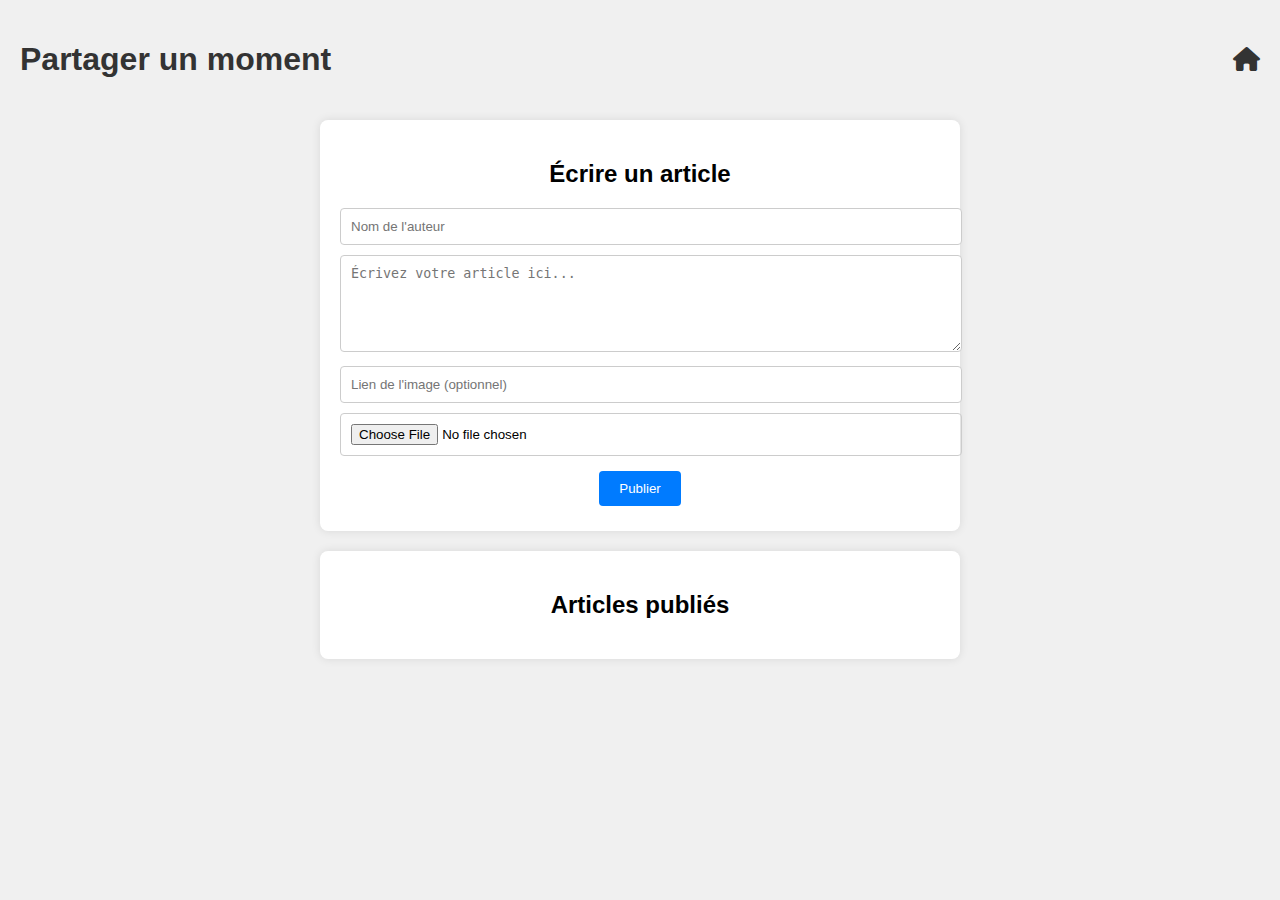
<file: défi 40min/write.html>
<!DOCTYPE html>
<html lang="fr">
<head>
    <meta charset="UTF-8">
    <meta name="viewport" content="width=device-width, initial-scale=1.0">
    <title>Partager un moment</title>
    <link rel="stylesheet" href="https://cdnjs.cloudflare.com/ajax/libs/font-awesome/6.0.0-beta3/css/all.min.css">
    <style>
        body {
            font-family: Arial, sans-serif;
            background-color: #f0f0f0;
            margin: 0;
            padding: 20px;
            text-align: center;
        }

        header {
            display: flex;
            justify-content: space-between;
            align-items: center;
            margin-bottom: 20px;
        }

        h1 {
            color: #333;
            animation: blink 1s infinite;
        }

        .home-icon {
            font-size: 24px;
            color: #333;
            text-decoration: none;
        }

        .article-form, .articles-list {
            background-color: white;
            padding: 20px;
            border-radius: 8px;
            box-shadow: 0 0 10px rgba(0, 0, 0, 0.1);
            margin: 20px auto;
            width: 80%;
            max-width: 600px;
        }

        .article-form input, .article-form textarea {
            width: 100%;
            padding: 10px;
            border: 1px solid #ccc;
            border-radius: 4px;
            margin-bottom: 10px;
        }

        button {
            background-color: #007BFF;
            color: white;
            padding: 10px 20px;
            border: none;
            border-radius: 4px;
            cursor: pointer;
            margin: 5px;
            transition: transform 0.2s;
        }

        button:hover {
            background-color: #0056b3;
            transform: scale(1.1);
        }

        .article {
            background-color: #fafafa;
            padding: 10px;
            border-radius: 4px;
            margin: 10px 0;
            text-align: left;
            position: relative;
            animation: float 2s infinite;
        }

        .article img {
            max-width: 100px;
            margin-right: 10px;
            vertical-align: middle;
            animation: spin 5s linear infinite;
        }

        .article-content {
            display: inline-block;
            vertical-align: middle;
        }

        .article-author {
            font-weight: bold;
            margin-bottom: 5px;
        }

        .article-buttons {
            position: absolute;
            top: 10px;
            right: 10px;
        }

        @keyframes blink {
            0%, 100% { color: #333; }
            50% { color: #ff0000; }
        }

        @keyframes spin {
            0% { transform: rotate(0deg); }
            100% { transform: rotate(360deg); }
        }

        @keyframes float {
            0%, 100% { transform: translateY(0); }
            50% { transform: translateY(-10px); }
        }
    </style>
</head>
<body>
    <header>
        <h1>Partager un moment</h1>
        <a href="index.html" class="home-icon"><i class="fas fa-home"></i></a>
    </header>
    <main>
        <section class="article-form">
            <h2>Écrire un article</h2>
            <form id="articleForm">
                <input type="text" id="authorName" placeholder="Nom de l'auteur" required>
                <textarea id="articleContent" placeholder="Écrivez votre article ici..." rows="5" required></textarea>
                <input type="url" id="imageUrl" placeholder="Lien de l'image (optionnel)">
                <input type="file" id="imageFile" accept="image/*">
                <button type="submit">Publier</button>
            </form>
        </section>
        <section class="articles-list">
            <h2>Articles publiés</h2>
            <div id="articlesContainer"></div>
        </section>
    </main>
    <script>
        document.addEventListener('DOMContentLoaded', () => {
            const articleForm = document.getElementById('articleForm');
            const authorName = document.getElementById('authorName');
            const articleContent = document.getElementById('articleContent');
            const imageUrl = document.getElementById('imageUrl');
            const imageFile = document.getElementById('imageFile');
            const articlesContainer = document.getElementById('articlesContainer');

            // Load articles from localStorage
            const loadArticles = () => {
                const articles = JSON.parse(localStorage.getItem('articles')) || [];
                articlesContainer.innerHTML = '';
                articles.forEach((article, index) => {
                    const articleElement = document.createElement('div');
                    articleElement.className = 'article';

                    if (article.image) {
                        const img = document.createElement('img');
                        img.src = article.image;
                        articleElement.appendChild(img);
                    }

                    const contentDiv = document.createElement('div');
                    contentDiv.className = 'article-content';

                    const authorElement = document.createElement('div');
                    authorElement.className = 'article-author';
                    authorElement.textContent = article.author;
                    contentDiv.appendChild(authorElement);

                    const textElement = document.createElement('div');
                    textElement.className = 'article-text';
                    textElement.textContent = article.content;
                    contentDiv.appendChild(textElement);

                    const buttonsDiv = document.createElement('div');
                    buttonsDiv.className = 'article-buttons';

                    const shareButton = document.createElement('button');
                    shareButton.textContent = 'Partager';
                    shareButton.addEventListener('click', () => {
                        navigator.share({
                            title: article.author,
                            text: article.content,
                            url: window.location.href
                        });
                    });
                    buttonsDiv.appendChild(shareButton);

                    const deleteButton = document.createElement('button');
                    deleteButton.textContent = 'Supprimer';
                    deleteButton.addEventListener('click', () => {
                        deleteArticle(index);
                    });
                    buttonsDiv.appendChild(deleteButton);

                    articleElement.appendChild(buttonsDiv);
                    articleElement.appendChild(contentDiv);
                    articlesContainer.appendChild(articleElement);
                });
            };

            // Save article to localStorage
            const saveArticle = (article) => {
                const articles = JSON.parse(localStorage.getItem('articles')) || [];
                articles.push(article);
                localStorage.setItem('articles', JSON.stringify(articles));
                loadArticles();
            };

            // Delete article from localStorage
            const deleteArticle = (index) => {
                const articles = JSON.parse(localStorage.getItem('articles')) || [];
                articles.splice(index, 1);
                localStorage.setItem('articles', JSON.stringify(articles));
                loadArticles();
            };

            // Handle form submission
            articleForm.addEventListener('submit', (e) => {
                e.preventDefault();
                const articleText = articleContent.value.trim();
                const author = authorName.value.trim();
                let image = imageUrl.value.trim();

                if (articleText && author) {
                    if (imageFile.files.length > 0) {
                        const reader = new FileReader();
                        reader.onload = (event) => {
                            image = event.target.result;
                            saveArticle({ author, content: articleText, image });
                        };
                        reader.readAsDataURL(imageFile.files[0]);
                    } else {
                        saveArticle({ author, content: articleText, image });
                    }
                    articleContent.value = '';
                    authorName.value = '';
                    imageUrl.value = '';
                    imageFile.value = '';
                }
            });

            // Initial load
            loadArticles();
        });
    </script>
</body>
</html>
</file>
